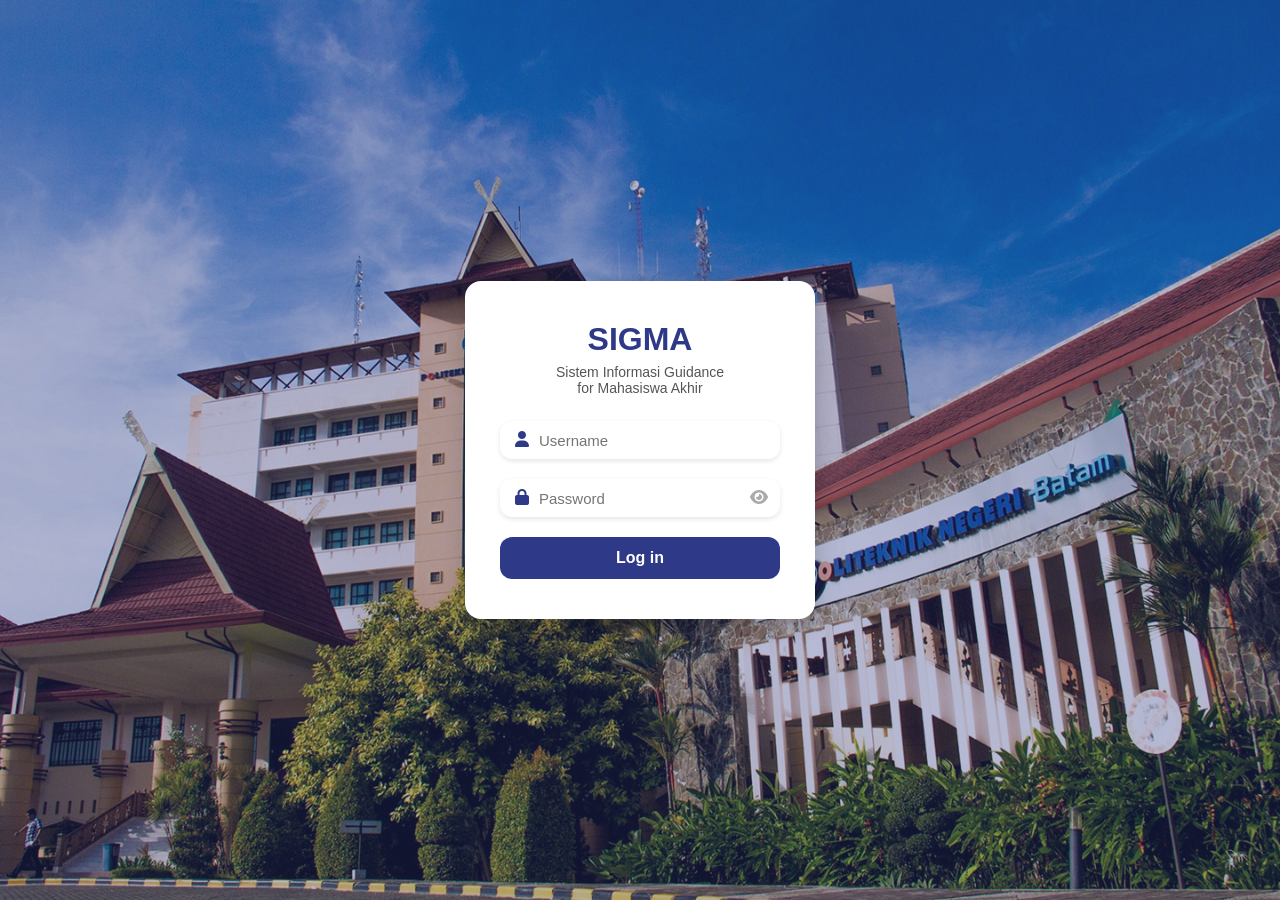
<file: admin/login_admin.html>
<!DOCTYPE html>
<html lang="id">
  <head>
    <meta charset="UTF-8" />
    <meta name="viewport" content="width=device-width, initial-scale=1.0" />
    <title>SIGMA - Login Admin</title>
    <link rel="stylesheet" href="css/login.css" />
    <link rel="stylesheet" href="https://cdnjs.cloudflare.com/ajax/libs/font-awesome/6.5.0/css/all.min.css" />
    <script defer src="js/script.js"></script>
  </head>
  <body>
    <div class="background">
      <div class="overlay"></div>

      <div class="login-container">
        <h1>SIGMA</h1>
        <p class="subtitle">Sistem Informasi Guidance<br />for Mahasiswa Akhir</p>

        <div class="input-group">
          <label for="username">
            <i class="fa fa-user"></i>
          </label>
          <input id="username" type="text" placeholder="Username" />
        </div>

        <div class="input-group">
          <label for="password">
            <i class="fa fa-lock"></i>
          </label>
          <input id="password" type="password" placeholder="Password" />
          <span class="toggle-password" onclick="togglePassword()">
            <i class="fa fa-eye"></i>
          </span>
        </div>

        <button class="login-btn" onclick="login()">Log in</button>
      </div>
    </div>
  </body>
</html>
</file>
<file: admin/css/login.css>
/* Reset */
* {
    margin: 0;
    padding: 0;
    box-sizing: border-box;
    font-family: "Poppins", sans-serif;
}

/* Background */
.background {
    position: relative;
    height: 100vh;
    background: url('../assets/Gedung1.png') center/cover no-repeat;
    display: flex;
    justify-content: center;
    align-items: center;
}

.overlay {
    position: absolute;
    top: 0;
    left: 0;
    width: 100%;
    height: 100%;
    background: rgba(46, 58, 135, 0.35);
}

/* Login Card */
.login-container {
    position: relative;
    background: #fff;
    border-radius: 16px;
    box-shadow: 0 6px 20px rgba(0, 0, 0, 0.2);
    padding: 40px 35px;
    width: 350px;
    text-align: center;
    z-index: 2;
}

.login-container h1 {
    color: #2E3A87;
    font-weight: 900;
    margin-bottom: 6px;
}

.login-container .subtitle {
    color: #555;
    font-size: 14px;
    margin-bottom: 25px;
}

/* Input Group */
.input-group {
    display: flex;
    align-items: center;
    background: #fff;
    border-radius: 12px;
    box-shadow: 0 2px 5px rgba(0, 0, 0, 0.1);
    margin-bottom: 20px;
    padding: 10px 15px;
    position: relative;
}

.input-group label {
    color: #2E3A87;
    margin-right: 10px;
}

.input-group input {
    flex: 1;
    border: none;
    outline: none;
    font-size: 15px;
}

.toggle-password {
    position: absolute;
    right: 12px;
    color: #aaa;
    cursor: pointer;
}

/* Button */
.login-btn {
    background: #2E3A87;
    color: #fff;
    border: none;
    border-radius: 12px;
    width: 100%;
    padding: 12px;
    font-size: 16px;
    font-weight: 600;
    cursor: pointer;
    transition: background 0.2s ease-in-out;
}

.login-btn:hover {
    background: #1f2a75;
}

/* Forgot Password */
.forgot {
    display: block;
    margin-top: 15px;
    color: #2E3A87;
    font-size: 13px;
    text-decoration: none;
}

.forgot:hover {
    text-decoration: underline;
}
</file>
